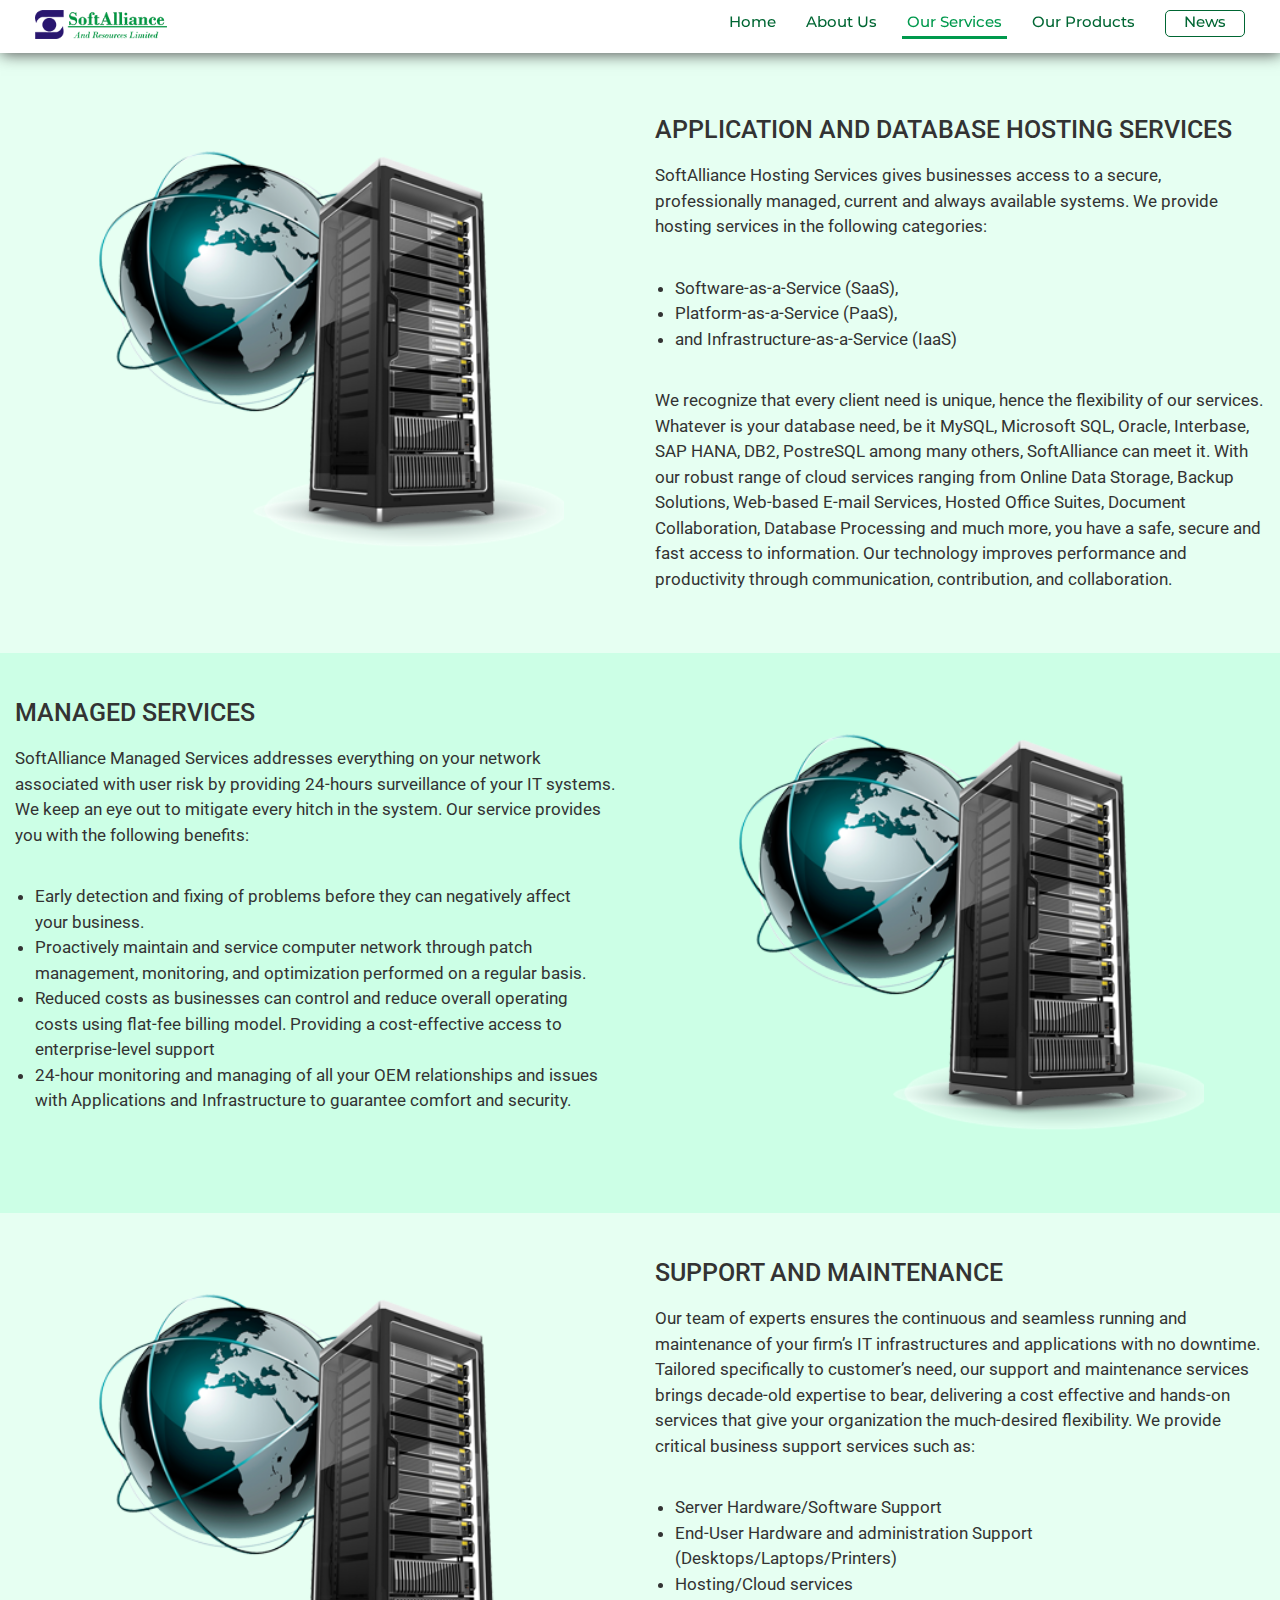
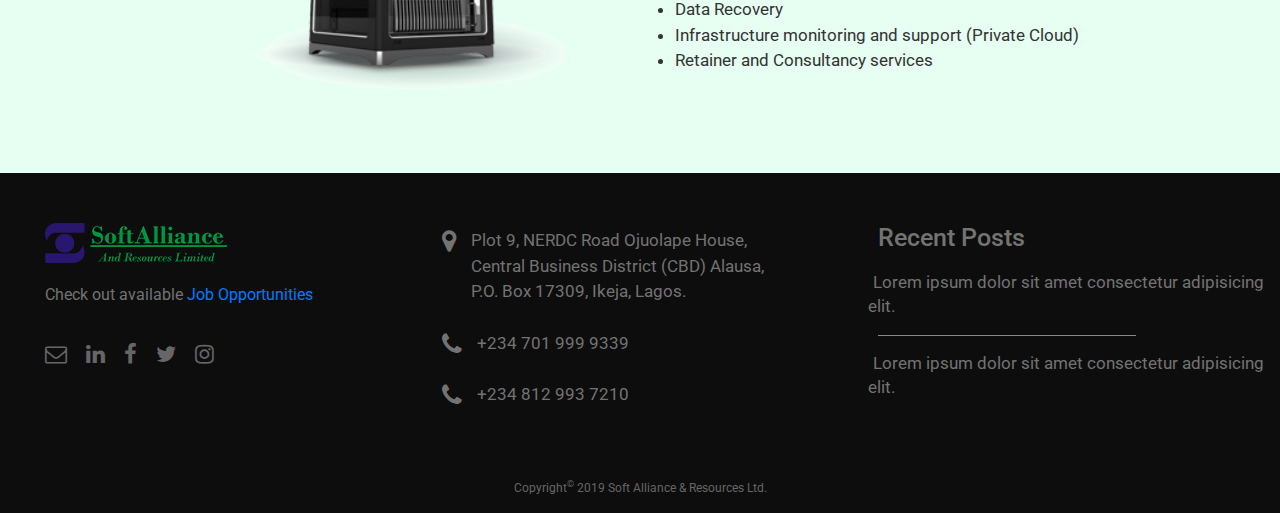
<file: services.html>
<!DOCTYPE html>
<html lang="en">
<head>
    <meta charset="UTF-8">
    <meta name="viewport" content="width=device-width, initial-scale=1.0">
    <meta http-equiv="X-UA-Compatible" content="ie=edge">
    <title>Our Services - Soft Alliance</title>
    <link rel="shortcut icon" href="./assets/favicon.ico" type="image/x-icon">
    <link href="https://fonts.googleapis.com/css?family=Montserrat:400,500|Roboto:100,300,400,500,700&display=swap" rel="stylesheet">
    <link href="https://fonts.googleapis.com/icon?family=Material+Icons" rel="stylesheet">
    <link rel="stylesheet" href="https://cdnjs.cloudflare.com/ajax/libs/font-awesome/4.7.0/css/font-awesome.min.css">
    <link rel="stylesheet" href="https://stackpath.bootstrapcdn.com/bootstrap/4.3.1/css/bootstrap.min.css" integrity="sha384-ggOyR0iXCbMQv3Xipma34MD+dH/1fQ784/j6cY/iJTQUOhcWr7x9JvoRxT2MZw1T" crossorigin="anonymous">
    <link rel="stylesheet" href="./styles/services.css">
</head>

<body>
    <header class="header row">
        <span class="col-md-6"><img src="./assets/Logo.png" alt="logo" class="logo"></span>
        <nav class="col-md-6 nav">
            <ul>
                <li><a href="index.html"> Home</a></li>
                <li><a href="about.html"> About Us</a></li>
                <li class="active"><a href="services.html"> Our Services</a></li>
                <li><a href="product.html"> Our Products</a></li>
                <a href="news.html"><button> News</button></a>
            </ul>
        </nav>
        <i class="material-icons hamburger">dehaze</i>
    </header>

    <main>
        <section class="row first-section">
            <div class="col-md-6">
                <img src="assets/photo1.png" alt="">
            </div>
            <div class="col-md-6 description">
                <h3>APPLICATION AND DATABASE HOSTING SERVICES</h3>
                <p>
                    SoftAlliance Hosting Services gives businesses access to a secure, 
                    professionally managed, current and always available systems.
                    We provide hosting services in the following categories:</p>
                        <ul>
                            <li>Software-as-a-Service (SaaS),</li>
                            <li>Platform-as-a-Service (PaaS),</li>
                            <li>and Infrastructure-as-a-Service (IaaS)</li>
                        </ul>
                    <p>We recognize that every client need is unique, hence the flexibility
                    of our services. Whatever is your database need, be it MySQL, Microsoft 
                    SQL, Oracle, Interbase, SAP HANA, DB2, PostreSQL among many others, 
                    SoftAlliance can meet it. With our robust range of cloud services 
                    ranging from Online Data Storage, Backup Solutions, Web-based E-mail Services, 
                    Hosted Office Suites, Document Collaboration, Database Processing and much more, 
                    you have a safe, secure and fast access to information. Our technology improves 
                    performance and productivity through communication, contribution, and collaboration.     
                </p>
            </div>
        </section>

        <section class="row second-section">
            <div class="col-md-6  description">
                <h3>MANAGED SERVICES</h3>
                <p>
                    SoftAlliance Managed Services addresses everything on your network associated with user risk 
                    by providing 24-hours surveillance of your IT systems. We keep an eye out to mitigate every 
                    hitch in the system. Our service provides you with the following benefits:</p>
                    <ul>
                       <li>Early detection and fixing of problems before they can negatively affect your business.</li>
                       <li>Proactively maintain and service computer network through patch management, monitoring, 
                           and optimization performed on a regular basis.</li>
                       <li>Reduced costs as businesses can control and reduce overall operating costs using flat-fee 
                           billing model. Providing a cost-effective access to enterprise-level support</li>
                       <li>24-hour monitoring and managing of all your OEM relationships and issues with Applications 
                           and Infrastructure to guarantee comfort and security.</li>
                    </ul>
            </div>
            <div class="col-md-6">
                <img src="assets/photo1.png" alt="">
            </div>
        </section>

        <section class="row third-section">
            <div class="col-md-6">
                <img src="assets/photo1.png" alt="">
            </div>
            <div class="col-md-6 description">
                <h3>SUPPORT AND MAINTENANCE</h3>
                <p>
                    Our team of experts ensures the continuous and seamless running and maintenance of your firm’s 
                    IT infrastructures and applications with no downtime. Tailored specifically to customer’s need, 
                    our support and maintenance services brings decade-old expertise to bear, delivering a cost 
                    effective and hands-on services that give your organization the much-desired flexibility.
                    We provide critical business support services such as:</p>
                    <ul>   
                        <li>Server Hardware/Software Support</li>
                        <li>End-User Hardware and administration Support (Desktops/Laptops/Printers)</li>
                        <li>Hosting/Cloud services</li>
                        <li>Data Recovery</li>
                        <li>Infrastructure monitoring and support (Private Cloud)</li>
                        <li>Retainer and Consultancy services</li>
                    </ul>
            </div>
        </section>
    </main>

    <footer>
        <section class="row footer" id="footer">
            <div class="col-md-4 contact-info">
                <img src="./assets/Logo.png" alt="">
                <p>Check out available <a href="#">Job Opportunities</a> </p>
                <div class="contact-icon">
                    <a href="mailto:alalabenedicta@gmail.com" class="fa fa-envelope-o"></a>
                    <a href="#" class="fa fa-linkedin"></a>
                    <a href="#" class="fa fa-facebook-f"></a>
                    <a href="#" class="fa fa-twitter"></a>
                    <a href="#" class="fa fa-instagram"></a>
                </div>
            </div>
            
            <div class="col-md-4 location">
                <div class="address">
                    <i class="fa fa-map-marker"></i>
                    <p>Plot 9, NERDC Road Ojuolape House,<br> Central Business District (CBD) 
                        Alausa,<br> P.O. Box 17309, Ikeja, Lagos.</p>
                </div>
                <div class="address">
                    <i class="fa fa-phone"></i>
                    <p>+234 701 999 9339</p>
                </div>
                <div class="address">
                    <i class="fa fa-phone"></i>
                    <p>+234 812 993 7210</p>
                </div>
            </div>

            <div class="col-md-4 posts">
                <h6>Recent Posts</h6>
                <a href="#">Lorem ipsum dolor sit amet consectetur adipisicing elit.</a><hr>
                <a href="#">Lorem ipsum dolor sit amet consectetur adipisicing elit.</a>
            </div>
            <div class="col-md-12 copyright"><p>Copyright<sup>&copy</sup> 2019 Soft Alliance & Resources Ltd.</p></div>
        </section>
    </footer>
    <a class="top-link hide" href="" id="js-top">
        <button><i class="material-icons">keyboard_arrow_up</i></button>
    </a>
</body>
</html>
</file>
<file: styles/services.css>
*{padding:0;margin:0;}

body{
    background-color:#fff;
    font-family: "roboto", sans-serif;
}

.row{
	box-sizing:border-box;
	width:100%; 
    display:flex; 
    flex-direction:row;
    flex-wrap:wrap;	
    margin:0px;    
}

.col-md-1{width:8.33%; box-sizing:border-box;}
.col-md-2{width:16.66%; box-sizing:border-box;}
.col-md-3{width:25%; box-sizing:border-box;}
.col-md-4{width:33.33%; box-sizing:border-box;}
.col-md-5{width:41.67%; box-sizing:border-box;}
.col-md-6{width:50%; box-sizing:border-box;}
.col-md-7{width:58.33%; box-sizing:border-box;}
.col-md-8{width:66.67%; box-sizing:border-box;}
.col-md-9{width:75%; box-sizing:border-box;}
.col-md-10{width:83.33%; box-sizing:border-box;}
.col-md-11{width:91.67%; box-sizing:border-box;}
.col-md-12{width:100%; box-sizing:border-box;}

.header{
    margin:0px 0px 50px;
    min-height:30px;
    position: fixed;
    padding:10px 0px 0px 20px;
    background-color: #fff;
    box-shadow:1px 1px 15px #4d4d4d;
    z-index:1;
    font-family: "Montserrat";
    font-weight:500;
}

.logo{
    width:22%;
}

.hamburger{display:none;}

.nav ul{
    display:flex;
    float:right;
    list-style-type:none;
    padding:0px 20px;
    margin-left:auto;
}

.nav ul li{padding:0px 10px;}

.nav ul li a{
    text-decoration: none;
    padding:5px;
    font-size:15px;
    color:#006633;
}

.nav ul li a:hover{
    color:#00994d; 
    border-bottom:3px solid #00994d;
    transition: 0.3s ease;
}

.nav ul a button{
    height:27px;
    width:80px;
    border:1px solid #006633;
    border-radius:5px;
    color:#006633;
    font-size:15px;
    background-color:transparent;
    cursor: pointer;
    text-align:center;
    outline: none;
    padding-bottom:2px;
    font-weight:500;
    margin-left:15px;
}

.nav a button:hover, .more-products a button:hover{
    box-shadow:1px 1px 5px #4d4d4d;
    background-color: #008040;
    color:#fff;
    transition:0.5s ease-in;
    border:none;
}

nav ul li.active a{color:#00994d; border-bottom:3px solid #00994d;}

.first-section{padding:100px 0px 30px; background-color:#e6fff2;}
.second-section{padding:30px 0px 30px; background-color:#ccffe6;}
.third-section{padding:30px 0px 30px; background-color:#e6fff2;}

.description{padding:15px; color:#333;}
.description ul{padding:20px;}
.description p, .description ul{font-size:17px;}
.description h3{font-size:25px; font-weight: 500; padding-bottom:10px;}
.first-section img, .second-section img, .third-section img{
    display:block;
    margin:0 auto;
    width:80%;
}

.footer{
    align-content: center;
    min-height:100%;
    background-color:#0d0d0d;
    color:#737373;
}

.contact-info, .location, .posts{padding-top: 50px;}

.contact-info img{
    margin:0px 0px 10px 30px;
}

.contact-info p{
    padding:10px 0px 0px 30px;
}

.contact-icon{padding:20px 0px 0px 15px ;}

.contact-icon a{
    text-align: center;
    font-size:22px;
    color:#666;
    padding-left:15px;
    text-decoration:none;
}

.address{display:flex;}

.address i{
    font-size:25px;
    padding:6px 0px 0px;
}

.address p{padding:5px 15px; font-size:17px;}

.posts h6{
    font-size:25px;
    padding:0px 10px 10px;
}

.posts hr{
    margin-left:10px;
    width:65%;
    background-color:#999;
}

.posts a{
    font-size:17px;
    line-height:1.2;
    padding:5px;
    color:#737373;
    text-decoration:none;
}

.copyright{
    font-size:12px; 
    text-align:center;
    padding: 50px 0px 0px;
    color:#666;
}

.top-link {
    transition: all .25s ease-in-out;
    position: fixed;
    bottom: 5%;
    right: 2%;
    display: inline-flex;
    cursor: pointer;
}

.top-link button{
    outline:none;
    width:40px;
    height:40px;
    border:none;
    border-radius:50%;
    background-color:#008840;
    font-size:30px;
    color:#fff;
}

.show{
    visibility: visible;
    opacity: 1;
    transition:all 2s ease;
}
  
.hide {
    visibility: hidden;
    opacity: 0;
}

/* Extra small devices (phones, 768px and down) */
@media only screen and (max-width: 767px) {
    [class*="col-"] {
        width: 100%;
        flex-wrap:wrap;
    }

    .header{padding-left:0px;}

    .logo{margin:0px 0px 10px;}

    .hamburger{
        display:inline;
        margin-left:auto;
        position:absolute;
        top:20%;
        right:5%;
        color:#00994d;
        cursor: pointer;
    }

    .nav ul{
        width:100%;
        height:100vh;
        position:fixed;
        flex-direction: column;
        padding:50px 0px; margin:0px;
        background-color: rgba(0, 128, 64, 0.9);
        left:0px;
        clip-path:circle(100px at 90% -30%);
        -webkit-clip-path:circle(100px at 90% -30%);
        transition: all 1.5s ease;
    }

    .nav ul.open{
        clip-path:circle(1500px at 90% -30%);
        -webkit-clip-path:circle(1500px at 90% -30%);
    }

    .nav ul li {padding:25px;}

    .nav ul li a{color:#ccffee; letter-spacing:1px;}

    .nav ul a button{
        margin:25px 30px;
        border:1px solid #ccffee;
        color:#ccffee;
        padding-bottom:0px;
    }
    
    .nav ul a button:active{
     background-color:#006633;
     border:none;
    }

    .nav ul li.active a, .nav ul li a:hover{ 
        color:#ccffee;
        border-bottom:3px solid #ccffee;
    }

    .contact-info, .location, .posts{margin-left: 15px;}

    .contact-info img{margin:0px;}
    
    .contact-info p{padding:20px 0px 0px;}
    
    .contact-icon, .contact-icon a{padding:0px 15px 0px 0px;}

    .posts h6, .posts p{padding-left:0px;}

    .posts hr{
        margin-left:0px;
        width:80%;
    }

    .top-link {right: 4%;}
}

@media only screen and (min-width: 768px) and (max-width: 1024px) {
    .header-section{min-height:50vh;}

    .header{padding-left:0px;}

    .logo{margin:0px 0px 10px;}

    .hamburger{
        display:inline;
        margin-left:auto;
        position:absolute;
        top:20%;
        right:5%;
        color:#00994d;
        cursor: pointer;
    }

    .nav ul{
        width:100%;
        height:100vh;
        position:fixed;
        flex-direction: column;
        padding:50px 20px; margin:30px 0px 0px;
        background-color: rgba(0, 128, 64, 0.9);
        left:0px;
        clip-path:circle(100px at 90% -30%);
        -webkit-clip-path:circle(100px at 90% -30%);
        transition: all 1.5s ease;
    }

    .nav ul.open{
        clip-path:circle(2500px at 90% -30%);
        -webkit-clip-path:circle(2500px at 90% -30%);
    }

    .nav ul li {padding:25px;}

    .nav ul li a{color:#ccffee; letter-spacing:1px;}

    .nav ul a button{
        margin:25px 30px;
        border:1px solid #ccffee;
        color:#ccffee;
        padding-bottom:0px;
    }

    .nav ul a button:active{
        background-color:#006633;
        border:none;
    }
   
    .nav ul li.active a, .nav ul li a:hover{ 
        color:#ccffee;
        border-bottom:3px solid #ccffee;
    }
}
</file>
